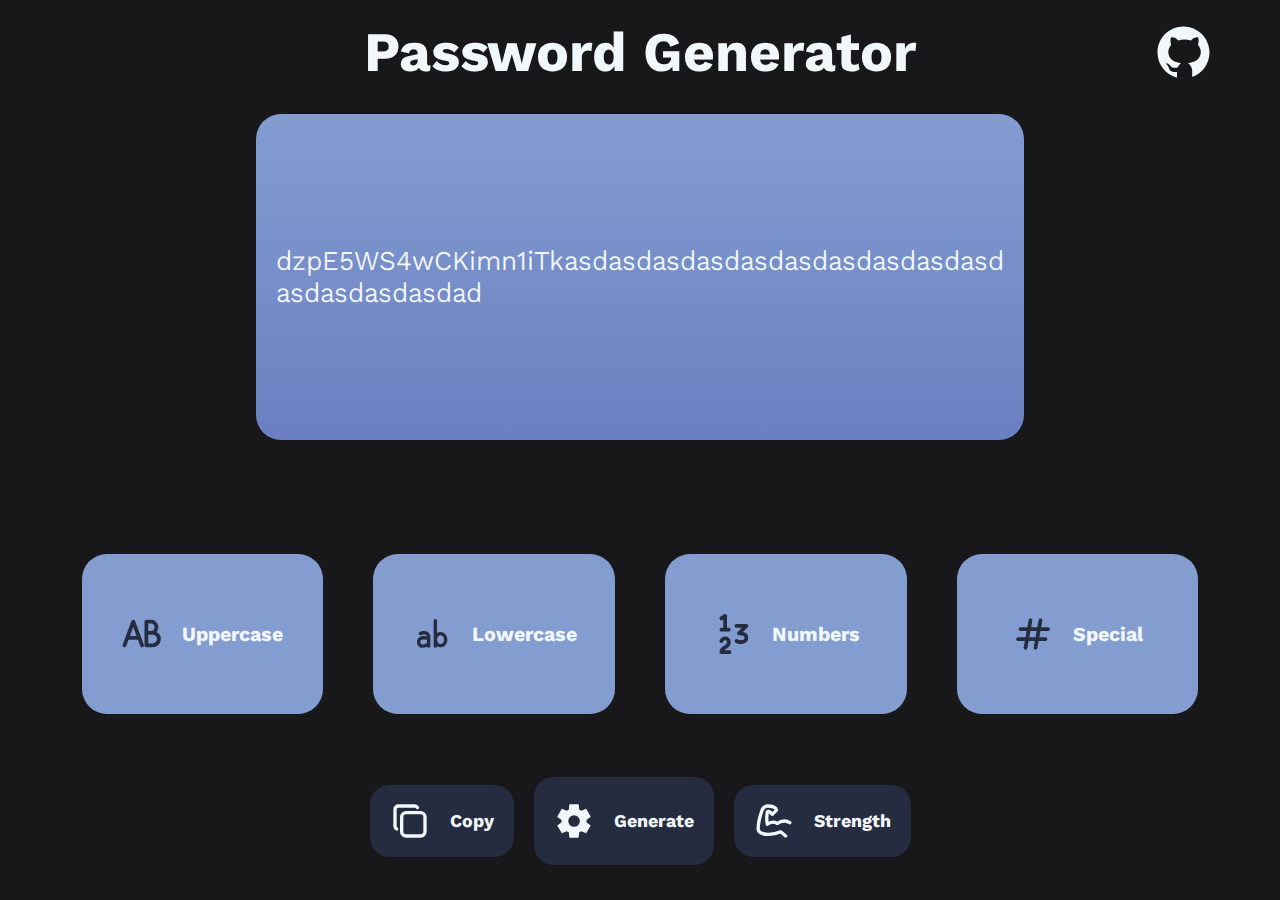
<file: index.html>
<!DOCTYPE html>
<html lang="en">

<head>
    <meta charset="UTF-8">
    <meta name="viewport" content="width=device-width, initial-scale=1.0">
    <title>Password generator</title>
    <link rel="stylesheet" href="./styles/style.css">
    <meta name="description" content="lorem">
</head>

<body>
    <header>
        <h1>Password Generator</h1>
        <a href="https://github.com/BlueWhite0dev" target="_blank"><img src="./img/icons8-github.svg" alt="github"></a>
    </header>
    <main>
        <div class="container">
            <span class="password">dzpE5WS4wCKimn1iTkasdasdasdasdasdasdasdasdasdasdasdasdasdasdad</span>
        </div>
        <div class="slider_container">
            <div class="track">
                <div class="thumb"></div>
            </div>
        </div>

        <div class="options_container">
            <label>
                <input type="checkbox" class="uppercase">
                <svg xmlns="http://www.w3.org/2000/svg" width="40px" height="40px" viewBox="0 0 16 16">
                    <path fill="#262C40"
                        d="M4.5 2.25a.75.75 0 0 1 .704.49l3.5 9.5a.75.75 0 0 1-1.408.52l-.924-2.51H2.628l-.924 2.51a.75.75 0 1 1-1.408-.52l3.5-9.5a.75.75 0 0 1 .704-.49m0 2.92L3.181 8.75H5.82zm5.25-2.92A.75.75 0 0 0 9 3v9.5c0 .414.336.75.75.75h2.5a3.25 3.25 0 0 0 1.57-6.097A3 3 0 0 0 11.5 2.25zm3.25 3a1.5 1.5 0 0 1-1.5 1.5h-1v-3h1a1.5 1.5 0 0 1 1.5 1.5m-.75 6.5H10.5v-3.5h1.75a1.75 1.75 0 1 1 0 3.5" />
                </svg>
                <span>Uppercase</span>
            </label>
            <label>
                <input type="checkbox" class="lowercase">
                <svg xmlns="http://www.w3.org/2000/svg" width="40px" height="40px" viewBox="0 0 24 24">
                    <path fill="#262C40"
                        d="M15 4a1 1 0 1 0-2 0v15.25a1 1 0 0 0 1.996.092A3.76 3.76 0 0 0 17.11 20c2.27 0 4.111-2.07 4.111-4.625c0-2.554-1.84-4.625-4.11-4.625c-.773 0-1.495.24-2.112.656zm2.111 14c-.95 0-2.111-.947-2.111-2.625s1.16-2.625 2.111-2.625s2.111.947 2.111 2.625S18.062 18 17.112 18M11 19.26v-5.5l-.005-.21v-.006c-.042-.961-.375-1.763-.976-2.337c-.6-.572-1.444-.894-2.47-.945l-.29-.01h-.004c-1.158-.022-2.114.186-2.831.69a1 1 0 1 0 1.148 1.637c.326-.229.932-.367 1.878-.32c.585.03.959.172 1.189.396c.175.17.291.41.337.748a7.7 7.7 0 0 0-2.596-.135c-1.033.125-1.88.526-2.47 1.14c-.59.615-.91 1.43-.91 2.352c0 2.1 1.53 3.5 3.5 3.5c.806 0 1.653-.244 2.544-.707a1 1 0 0 0 .956.707h.008l.119-.008h.008A1 1 0 0 0 11 19.26m-6-2.463c0-.42.132-.753.383-1c.256-.252.658-.437 1.237-.508a5.8 5.8 0 0 1 2.257.185l.122.037v1.771l-.137.093c-.965.638-1.753.922-2.362.922c-.466 0-.837-.146-1.09-.393c-.251-.246-.41-.615-.41-1.107" />
                </svg>
                <span>Lowercase</span>
            </label>
            <label>
                <input type="checkbox" class="numbers">
                <svg xmlns="http://www.w3.org/2000/svg" width="40px" height="40px" viewBox="0 0 16 16">
                    <path fill="#262C40"
                        d="M9 4.75A.75.75 0 0 1 9.75 4h4a.75.75 0 0 1 .53 1.28l-1.89 1.892c.312.076.604.18.867.319c.742.391 1.244 1.063 1.244 2.005c0 .653-.231 1.208-.629 1.627c-.386.408-.894.653-1.408.777c-1.01.243-2.225.063-3.124-.527a.751.751 0 0 1 .822-1.254c.534.35 1.32.474 1.951.322c.306-.073.53-.201.67-.349c.129-.136.218-.32.218-.596c0-.308-.123-.509-.444-.678c-.373-.197-.98-.318-1.806-.318a.75.75 0 0 1-.53-1.28l1.72-1.72H9.75A.75.75 0 0 1 9 4.75m-3.587 5.763c-.35-.05-.77.113-.983.572a.75.75 0 1 1-1.36-.632c.508-1.094 1.589-1.565 2.558-1.425c1 .145 1.872.945 1.872 2.222c0 1.433-1.088 2.192-1.79 2.681c-.308.216-.571.397-.772.573H7a.75.75 0 0 1 0 1.5H3.75a.75.75 0 0 1-.75-.75c0-.69.3-1.211.67-1.61c.348-.372.8-.676 1.15-.92c.8-.56 1.18-.904 1.18-1.474c0-.473-.267-.69-.587-.737M5.604.089A.75.75 0 0 1 6 .75v4.77h.711a.75.75 0 0 1 0 1.5H3.759a.75.75 0 0 1 0-1.5H4.5V2.15l-.334.223a.75.75 0 0 1-.832-1.248l1.5-1a.75.75 0 0 1 .77-.037Z" />
                </svg>
                <span>Numbers</span>
            </label>
            <label>
                <input type="checkbox" class="special">
                <svg xmlns="http://www.w3.org/2000/svg" width="40px" height="40px" viewBox="0 0 256 256">
                    <path fill="#262C40"
                        d="M224 84h-43.8l7.61-41.85a12 12 0 0 0-23.62-4.3L155.8 84h-39.6l7.61-41.85a12 12 0 1 0-23.62-4.3L91.8 84H48a12 12 0 0 0 0 24h39.44l-7.27 40H32a12 12 0 0 0 0 24h43.8l-7.61 41.85a12 12 0 0 0 9.66 14A11.4 11.4 0 0 0 80 228a12 12 0 0 0 11.8-9.86l8.4-46.14h39.6l-7.61 41.85a12 12 0 0 0 9.66 14a11.4 11.4 0 0 0 2.16.2a12 12 0 0 0 11.8-9.86L164.2 172H208a12 12 0 0 0 0-24h-39.44l7.27-40H224a12 12 0 0 0 0-24m-79.83 64h-39.61l7.27-40h39.61Z" />
                </svg>
                <span>Special</span>
            </label>
        </div>

        <div class="btn_container">
            <button>
                <svg xmlns="http://www.w3.org/2000/svg" width="40px" height="40px" viewBox="0 0 24 24">
                    <g fill="none" stroke="#f2f7fb" stroke-linecap="round" stroke-linejoin="round" stroke-width="2">
                        <path
                            d="M7 9.667A2.667 2.667 0 0 1 9.667 7h8.666A2.667 2.667 0 0 1 21 9.667v8.666A2.667 2.667 0 0 1 18.333 21H9.667A2.667 2.667 0 0 1 7 18.333z" />
                        <path d="M4.012 16.737A2 2 0 0 1 3 15V5c0-1.1.9-2 2-2h10c.75 0 1.158.385 1.5 1" />
                    </g>
                </svg>Copy</button>
            <button class="main_btn generate">
                <svg xmlns="http://www.w3.org/2000/svg" width="40px" height="40px" viewBox="0 0 24 24">
                    <path fill="#f2f7fb"
                        d="m9.25 22l-.4-3.2q-.325-.125-.612-.3t-.563-.375L4.7 19.375l-2.75-4.75l2.575-1.95Q4.5 12.5 4.5 12.338v-.675q0-.163.025-.338L1.95 9.375l2.75-4.75l2.975 1.25q.275-.2.575-.375t.6-.3l.4-3.2h5.5l.4 3.2q.325.125.613.3t.562.375l2.975-1.25l2.75 4.75l-2.575 1.95q.025.175.025.338v.674q0 .163-.05.338l2.575 1.95l-2.75 4.75l-2.95-1.25q-.275.2-.575.375t-.6.3l-.4 3.2zm2.8-6.5q1.45 0 2.475-1.025T15.55 12t-1.025-2.475T12.05 8.5q-1.475 0-2.488 1.025T8.55 12t1.013 2.475T12.05 15.5" />
                </svg>Generate</button>
            <button>
                <svg xmlns="http://www.w3.org/2000/svg" width="40px" height="40px" viewBox="0 0 48 48">
                    <path fill="none" stroke="#f2f7fb" stroke-linecap="round" stroke-linejoin="round" stroke-width="4"
                        d="M43 26c-2.453-1.008-7-5-15 1c-2.103-1.176-6-4-12 1c-.701-2.856-.841-9.356 0-15c.35-.84 1.794-1.435 6 3l5-5c-.35-2.184-3-5-11-5c-3 0-5.738 2.565-7 7c-1.577 4.535-4 15-4 21c0 1.848 2.5 6 12 6c2 0 7.85.225 15-3l6 5" />
                </svg>Strength</button>
        </div>
    </main>
    <script src="./script.js"></script>
</body>

</html>
</file>
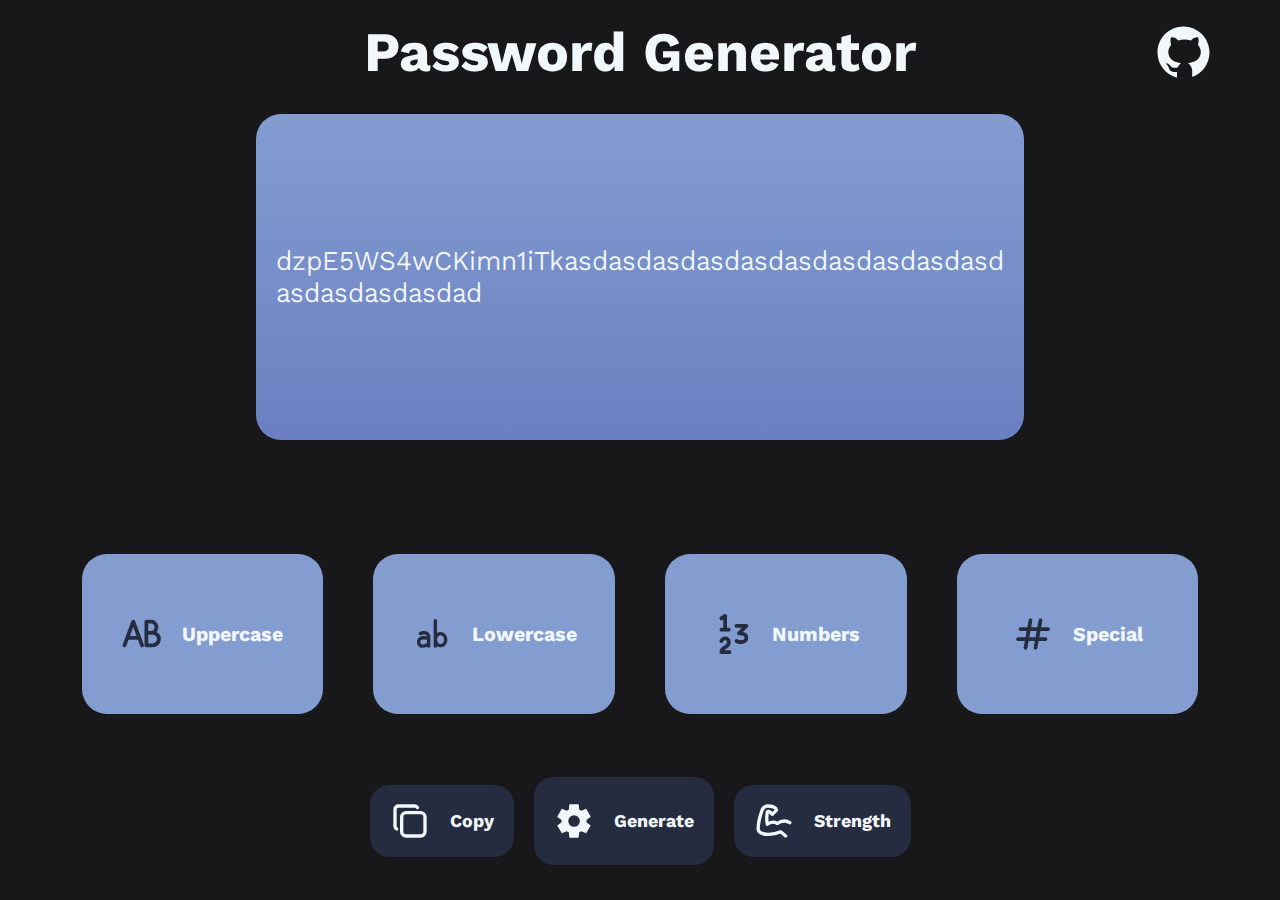
<file: generate.html>
<!DOCTYPE html>
<html lang="en">

<head>
    <meta charset="UTF-8">
    <meta name="viewport" content="width=device-width, initial-scale=1.0">
    <title>Password generator</title>
    <link rel="stylesheet" href="./styles/css/style.css">
    <link rel="stylesheet" href="./styles/css/generate.css">
    <meta name="description" content="lorem">
</head>

<body>
    <header>
        <h1>Password Generator</h1>
        <a href="https://github.com/BlueWhite0dev" target="_blank"><img src="./img/icons8-github.svg" alt="github"></a>
    </header>
    <main>
        <div class="container">
            <span class="password">dzpE5WS4wCKimn1iTkasdasdasdasdasdasdasdasdasdasdasdasdasdasdad</span>
        </div>
        <div class="slider_container">
            <div class="track">
                <div class="thumb"></div>
            </div>
        </div>

        <div class="options_container">
            <label>
                <input type="checkbox" class="uppercase">
                <svg xmlns="http://www.w3.org/2000/svg" width="40px" height="40px" viewBox="0 0 16 16">
                    <path fill="#262C40"
                        d="M4.5 2.25a.75.75 0 0 1 .704.49l3.5 9.5a.75.75 0 0 1-1.408.52l-.924-2.51H2.628l-.924 2.51a.75.75 0 1 1-1.408-.52l3.5-9.5a.75.75 0 0 1 .704-.49m0 2.92L3.181 8.75H5.82zm5.25-2.92A.75.75 0 0 0 9 3v9.5c0 .414.336.75.75.75h2.5a3.25 3.25 0 0 0 1.57-6.097A3 3 0 0 0 11.5 2.25zm3.25 3a1.5 1.5 0 0 1-1.5 1.5h-1v-3h1a1.5 1.5 0 0 1 1.5 1.5m-.75 6.5H10.5v-3.5h1.75a1.75 1.75 0 1 1 0 3.5" />
                </svg>
                <span>Uppercase</span>
            </label>
            <label>
                <input type="checkbox" class="lowercase">
                <svg xmlns="http://www.w3.org/2000/svg" width="40px" height="40px" viewBox="0 0 24 24">
                    <path fill="#262C40"
                        d="M15 4a1 1 0 1 0-2 0v15.25a1 1 0 0 0 1.996.092A3.76 3.76 0 0 0 17.11 20c2.27 0 4.111-2.07 4.111-4.625c0-2.554-1.84-4.625-4.11-4.625c-.773 0-1.495.24-2.112.656zm2.111 14c-.95 0-2.111-.947-2.111-2.625s1.16-2.625 2.111-2.625s2.111.947 2.111 2.625S18.062 18 17.112 18M11 19.26v-5.5l-.005-.21v-.006c-.042-.961-.375-1.763-.976-2.337c-.6-.572-1.444-.894-2.47-.945l-.29-.01h-.004c-1.158-.022-2.114.186-2.831.69a1 1 0 1 0 1.148 1.637c.326-.229.932-.367 1.878-.32c.585.03.959.172 1.189.396c.175.17.291.41.337.748a7.7 7.7 0 0 0-2.596-.135c-1.033.125-1.88.526-2.47 1.14c-.59.615-.91 1.43-.91 2.352c0 2.1 1.53 3.5 3.5 3.5c.806 0 1.653-.244 2.544-.707a1 1 0 0 0 .956.707h.008l.119-.008h.008A1 1 0 0 0 11 19.26m-6-2.463c0-.42.132-.753.383-1c.256-.252.658-.437 1.237-.508a5.8 5.8 0 0 1 2.257.185l.122.037v1.771l-.137.093c-.965.638-1.753.922-2.362.922c-.466 0-.837-.146-1.09-.393c-.251-.246-.41-.615-.41-1.107" />
                </svg>
                <span>Lowercase</span>
            </label>
            <label>
                <input type="checkbox" class="numbers">
                <svg xmlns="http://www.w3.org/2000/svg" width="40px" height="40px" viewBox="0 0 16 16">
                    <path fill="#262C40"
                        d="M9 4.75A.75.75 0 0 1 9.75 4h4a.75.75 0 0 1 .53 1.28l-1.89 1.892c.312.076.604.18.867.319c.742.391 1.244 1.063 1.244 2.005c0 .653-.231 1.208-.629 1.627c-.386.408-.894.653-1.408.777c-1.01.243-2.225.063-3.124-.527a.751.751 0 0 1 .822-1.254c.534.35 1.32.474 1.951.322c.306-.073.53-.201.67-.349c.129-.136.218-.32.218-.596c0-.308-.123-.509-.444-.678c-.373-.197-.98-.318-1.806-.318a.75.75 0 0 1-.53-1.28l1.72-1.72H9.75A.75.75 0 0 1 9 4.75m-3.587 5.763c-.35-.05-.77.113-.983.572a.75.75 0 1 1-1.36-.632c.508-1.094 1.589-1.565 2.558-1.425c1 .145 1.872.945 1.872 2.222c0 1.433-1.088 2.192-1.79 2.681c-.308.216-.571.397-.772.573H7a.75.75 0 0 1 0 1.5H3.75a.75.75 0 0 1-.75-.75c0-.69.3-1.211.67-1.61c.348-.372.8-.676 1.15-.92c.8-.56 1.18-.904 1.18-1.474c0-.473-.267-.69-.587-.737M5.604.089A.75.75 0 0 1 6 .75v4.77h.711a.75.75 0 0 1 0 1.5H3.759a.75.75 0 0 1 0-1.5H4.5V2.15l-.334.223a.75.75 0 0 1-.832-1.248l1.5-1a.75.75 0 0 1 .77-.037Z" />
                </svg>
                <span>Numbers</span>
            </label>
            <label>
                <input type="checkbox" class="special">
                <svg xmlns="http://www.w3.org/2000/svg" width="40px" height="40px" viewBox="0 0 256 256">
                    <path fill="#262C40"
                        d="M224 84h-43.8l7.61-41.85a12 12 0 0 0-23.62-4.3L155.8 84h-39.6l7.61-41.85a12 12 0 1 0-23.62-4.3L91.8 84H48a12 12 0 0 0 0 24h39.44l-7.27 40H32a12 12 0 0 0 0 24h43.8l-7.61 41.85a12 12 0 0 0 9.66 14A11.4 11.4 0 0 0 80 228a12 12 0 0 0 11.8-9.86l8.4-46.14h39.6l-7.61 41.85a12 12 0 0 0 9.66 14a11.4 11.4 0 0 0 2.16.2a12 12 0 0 0 11.8-9.86L164.2 172H208a12 12 0 0 0 0-24h-39.44l7.27-40H224a12 12 0 0 0 0-24m-79.83 64h-39.61l7.27-40h39.61Z" />
                </svg>
                <span>Special</span>
            </label>
        </div>

        <div class="btn_container">
            <button>
                <svg xmlns="http://www.w3.org/2000/svg" width="40px" height="40px" viewBox="0 0 24 24">
                    <g fill="none" stroke="#f2f7fb" stroke-linecap="round" stroke-linejoin="round" stroke-width="2">
                        <path
                            d="M7 9.667A2.667 2.667 0 0 1 9.667 7h8.666A2.667 2.667 0 0 1 21 9.667v8.666A2.667 2.667 0 0 1 18.333 21H9.667A2.667 2.667 0 0 1 7 18.333z" />
                        <path d="M4.012 16.737A2 2 0 0 1 3 15V5c0-1.1.9-2 2-2h10c.75 0 1.158.385 1.5 1" />
                    </g>
                </svg>Copy</button>
            <button class="main_btn generate">
                <svg xmlns="http://www.w3.org/2000/svg" width="40px" height="40px" viewBox="0 0 24 24">
                    <path fill="#f2f7fb"
                        d="m9.25 22l-.4-3.2q-.325-.125-.612-.3t-.563-.375L4.7 19.375l-2.75-4.75l2.575-1.95Q4.5 12.5 4.5 12.338v-.675q0-.163.025-.338L1.95 9.375l2.75-4.75l2.975 1.25q.275-.2.575-.375t.6-.3l.4-3.2h5.5l.4 3.2q.325.125.613.3t.562.375l2.975-1.25l2.75 4.75l-2.575 1.95q.025.175.025.338v.674q0 .163-.05.338l2.575 1.95l-2.75 4.75l-2.95-1.25q-.275.2-.575.375t-.6.3l-.4 3.2zm2.8-6.5q1.45 0 2.475-1.025T15.55 12t-1.025-2.475T12.05 8.5q-1.475 0-2.488 1.025T8.55 12t1.013 2.475T12.05 15.5" />
                </svg>Generate</button>
            <button>
                <svg xmlns="http://www.w3.org/2000/svg" width="40px" height="40px" viewBox="0 0 48 48">
                    <path fill="none" stroke="#f2f7fb" stroke-linecap="round" stroke-linejoin="round" stroke-width="4"
                        d="M43 26c-2.453-1.008-7-5-15 1c-2.103-1.176-6-4-12 1c-.701-2.856-.841-9.356 0-15c.35-.84 1.794-1.435 6 3l5-5c-.35-2.184-3-5-11-5c-3 0-5.738 2.565-7 7c-1.577 4.535-4 15-4 21c0 1.848 2.5 6 12 6c2 0 7.85.225 15-3l6 5" />
                </svg>Strength</button>
        </div>
    </main>
    <script src="./script.js"></script>
</body>

</html>
</file>
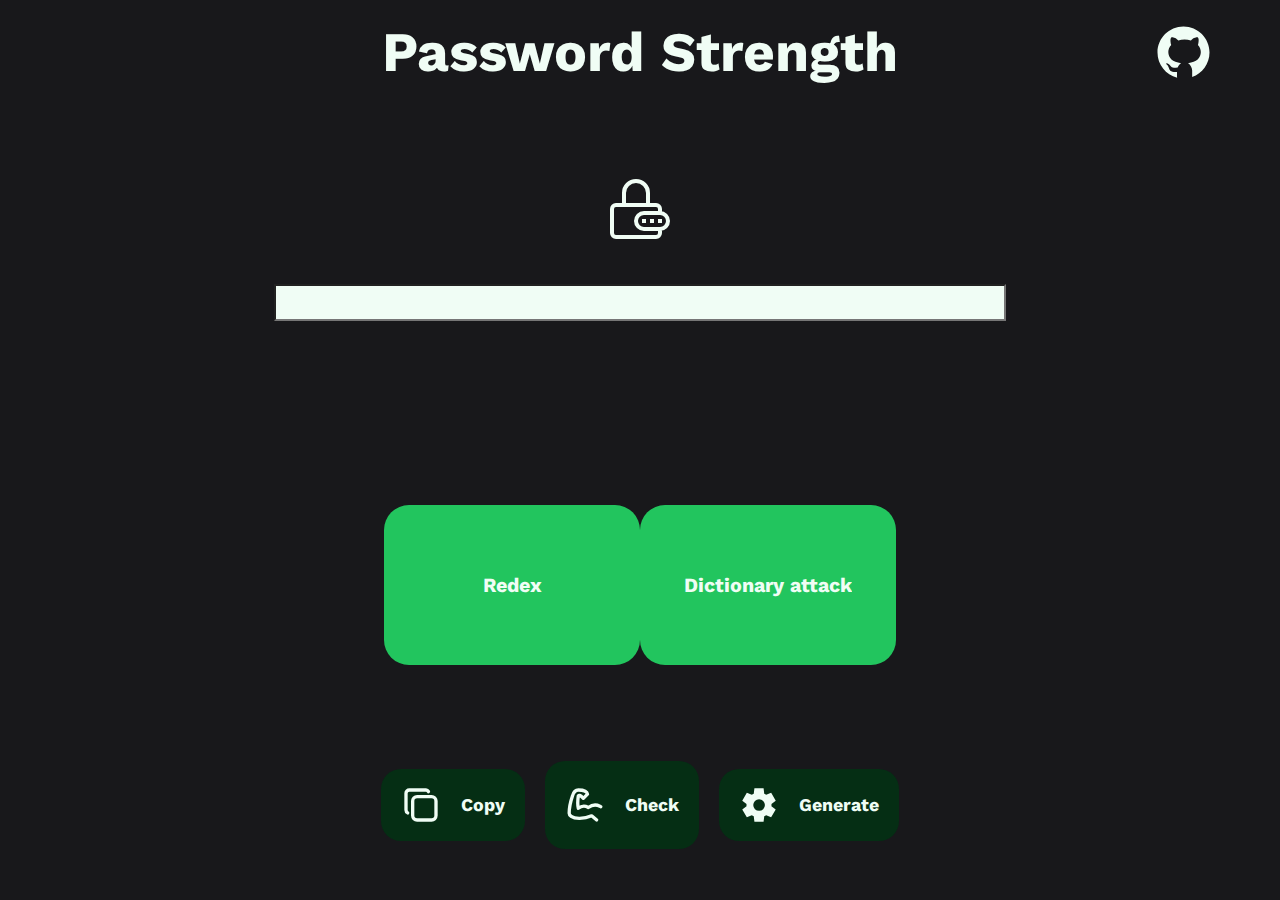
<file: strength.html>
<!DOCTYPE html>
<html lang="en">

<head>
    <meta charset="UTF-8">
    <meta name="viewport" content="width=device-width, initial-scale=1.0">
    <title>Password strength</title>
    <link rel="stylesheet" href="./styles/css/style.css">
    <link rel="stylesheet" href="./styles/css/strength.css">
    <meta name="description" content="lorem">
</head>

<body>
    <header>
        <h1>Password Strength</h1>
        <a href="https://github.com/BlueWhite0dev" target="_blank"><img src="./img/icons8-github(2).svg"
                alt="github"></a>
    </header>
    <main>
        <label class="container">
            <img src="./img/icon-password.svg" alt="password">
            <input type="text">
            <span></span>
        </label>

        <div class="options_container">
            <label>
                <input type="checkbox" class="redex">
                <span>Redex</span>
            </label>
            <label>
                <input type="checkbox" class="dictionary">
                <span>Dictionary attack</span>
            </label>
        </div>

        <div class="btn_container">
            <button>
                <svg xmlns="http://www.w3.org/2000/svg" width="40px" height="40px" viewBox="0 0 24 24">
                    <g fill="none" stroke="#F0FDF5" stroke-linecap="round" stroke-linejoin="round" stroke-width="2">
                        <path
                            d="M7 9.667A2.667 2.667 0 0 1 9.667 7h8.666A2.667 2.667 0 0 1 21 9.667v8.666A2.667 2.667 0 0 1 18.333 21H9.667A2.667 2.667 0 0 1 7 18.333z" />
                        <path d="M4.012 16.737A2 2 0 0 1 3 15V5c0-1.1.9-2 2-2h10c.75 0 1.158.385 1.5 1" />
                    </g>
                </svg>Copy</button>
            <button class="main_btn">
                <svg xmlns="http://www.w3.org/2000/svg" width="40px" height="40px" viewBox="0 0 48 48">
                    <path fill="none" stroke="#F0FDF5" stroke-linecap="round" stroke-linejoin="round" stroke-width="4"
                        d="M43 26c-2.453-1.008-7-5-15 1c-2.103-1.176-6-4-12 1c-.701-2.856-.841-9.356 0-15c.35-.84 1.794-1.435 6 3l5-5c-.35-2.184-3-5-11-5c-3 0-5.738 2.565-7 7c-1.577 4.535-4 15-4 21c0 1.848 2.5 6 12 6c2 0 7.85.225 15-3l6 5" />
                </svg>Check</button>
            <button class="generate">
                <svg xmlns="http://www.w3.org/2000/svg" width="40px" height="40px" viewBox="0 0 24 24">
                    <path fill="#F0FDF5"
                        d="m9.25 22l-.4-3.2q-.325-.125-.612-.3t-.563-.375L4.7 19.375l-2.75-4.75l2.575-1.95Q4.5 12.5 4.5 12.338v-.675q0-.163.025-.338L1.95 9.375l2.75-4.75l2.975 1.25q.275-.2.575-.375t.6-.3l.4-3.2h5.5l.4 3.2q.325.125.613.3t.562.375l2.975-1.25l2.75 4.75l-2.575 1.95q.025.175.025.338v.674q0 .163-.05.338l2.575 1.95l-2.75 4.75l-2.95-1.25q-.275.2-.575.375t-.6.3l-.4 3.2zm2.8-6.5q1.45 0 2.475-1.025T15.55 12t-1.025-2.475T12.05 8.5q-1.475 0-2.488 1.025T8.55 12t1.013 2.475T12.05 15.5" />
                </svg>Generate</button>
        </div>
    </main>
    <script src="./script.js"></script>
</body>

</html>
</file>
<file: styles/style.css>
@font-face {
  font-family: Kantumruy_bold;
  src: url(../fonts/static/KantumruyPro-Bold.ttf);
}
@font-face {
  font-family: Kantumruy_regular;
  src: url(../fonts/static/KantumruyPro-Regular.ttf);
}
* {
  margin: 0;
  padding: 0;
  color: #f2f7fb;
}

body {
  background: #18181b;
  width: 100vw;
  height: 100svh;
  display: flex;
  flex-direction: column;
  align-items: center;
}

header {
  padding-top: 20px;
  width: 90%;
  height: -moz-max-content;
  height: max-content;
  display: grid;
  align-items: center;
  grid-template-rows: 1fr;
  grid-template-columns: 1fr 2fr 1fr;
}
header a {
  justify-self: end;
  height: 100%;
  grid-column: 3;
}
header img {
  height: 100%;
}

main {
  display: flex;
  flex-direction: column;
  align-items: center;
  justify-content: space-around;
  height: calc(100% - 20px);
  width: 100%;
}

h1 {
  font-size: clamp(1.125rem, 0.2619rem + 4.0146vw, 3.875rem);
  font-family: "Kantumruy_bold";
  text-align: center;
  text-wrap: nowrap;
  grid-column: 2;
}

.container {
  width: calc(60% - 40px);
  max-width: 800px;
  min-width: 250px;
  padding: 20px;
  height: calc(40% - 40px);
  background: linear-gradient(#839dd1, #6a7fc1);
  border-radius: 25px;
  display: flex;
  align-items: center;
  justify-content: center;
}
.container span {
  overflow-wrap: anywhere;
  font-size: clamp(1.25rem, 1.0863rem + 0.7614vw, 2rem);
  font-family: "Kantumruy_regular";
}

.options_container {
  display: grid;
  grid-template-rows: 1fr;
  grid-template-columns: repeat(4, 1fr);
  justify-items: center;
  align-items: center;
  width: 90%;
  gap: 15px;
  height: -moz-max-content;
  height: max-content;
}

label {
  cursor: pointer;
  background: #839dd1;
  width: 80%;
  max-width: 240px;
  gap: 20px;
  min-width: -moz-max-content;
  min-width: max-content;
  padding: 0 10px;
  height: 160px;
  display: flex;
  align-items: center;
  justify-content: center;
  border-radius: 25px;
}
label:hover:not(.disabled) {
  background: #6a7fc1;
}
label:hover:not(.disabled) span {
  color: #f2f7fb;
}
label:hover:not(.disabled) path {
  fill: #262c40;
}
label:active {
  background: #6374ae;
}
label input[type="checkbox"] {
  opacity: 0;
  width: 0;
  height: 0;
  position: absolute;
}
label span {
  font-family: "Kantumruy_bold";
  font-size: clamp(0.875rem, 0.7386rem + 0.6345vw, 1.5rem);
  position: relative;
  display: inline-block;
  overflow: hidden;
}

.disabled {
  background: #262c40;
}
.disabled span {
  color: #6374ae;
}
.disabled path {
  fill: #e7f0f8;
}

.btn_container {
  width: 40%;
  min-width: -moz-max-content;
  min-width: max-content;
  height: 100px;
  display: flex;
  align-items: center;
  justify-content: space-between;
  gap: 20px;
}
.btn_container button {
  cursor: pointer;
  border: none;
  border-radius: 20px;
  padding: 16px 20px;
  background-color: #262c40;
  display: flex;
  align-items: center;
  justify-content: space-between;
  gap: 20px;
  font-family: "Kantumruy_bold";
  font-size: 18px;
}
.btn_container button:hover {
  background-color: #6a7fc1;
  color: #262c40;
}
.btn_container button:active {
  background-color: #6374ae;
}
.btn_container button:not(.generate):hover path {
  stroke: #262c40;
}
.btn_container .generate:hover path {
  fill: #262c40;
}
.btn_container .main_btn {
  padding: 24px 20px;
}

@media (max-width: 1024px) {
  .options_container {
    grid-template-rows: repeat(2, 1fr);
    grid-template-columns: repeat(2, 1fr);
    width: 100%;
  }
  .btn_container {
    gap: 5px;
  }
  .btn_container button {
    padding: 18px;
    gap: 5px;
  }
  .btn_container button svg {
    display: none;
  }
  .btn_container .main_btn {
    padding: 23px;
  }
} /*# sourceMappingURL=style.css.map */
</file>
<file: styles/css/style.css>
@font-face {
  font-family: Kantumruy_bold;
  src: url(../../fonts/static/KantumruyPro-Bold.ttf);
}
@font-face {
  font-family: Kantumruy_regular;
  src: url(../../fonts/static/KantumruyPro-Regular.ttf);
}
* {
  margin: 0;
  padding: 0;
}

body {
  background: #18181b;
  width: 100vw;
  height: 100svh;
  display: flex;
  flex-direction: column;
  align-items: center;
}

header {
  padding-top: 20px;
  width: 90%;
  height: -moz-max-content;
  height: max-content;
  display: grid;
  align-items: center;
  grid-template-rows: 1fr;
  grid-template-columns: 1fr 2fr 1fr;
}
header a {
  justify-self: end;
  height: 100%;
  grid-column: 3;
}
header img {
  height: 100%;
}

main {
  display: flex;
  flex-direction: column;
  align-items: center;
  justify-content: space-around;
  height: calc(100% - 20px);
  width: 100%;
}

h1 {
  font-size: clamp(1.125rem, 0.2619rem + 4.0146vw, 3.875rem);
  font-family: "Kantumruy_bold";
  text-align: center;
  text-wrap: nowrap;
  grid-column: 2;
}

.options_container label {
  cursor: pointer;
  width: 80%;
  max-width: 240px;
  gap: 20px;
  min-width: -moz-max-content;
  min-width: max-content;
  padding: 0 10px;
  height: 160px;
  display: flex;
  align-items: center;
  justify-content: center;
  border-radius: 25px;
}
.options_container label input[type=checkbox] {
  opacity: 0;
  width: 0;
  height: 0;
  position: absolute;
}
.options_container label span {
  font-family: "Kantumruy_bold";
  font-size: clamp(0.875rem, 0.7386rem + 0.6345vw, 1.5rem);
  position: relative;
  display: inline-block;
  overflow: hidden;
}

.btn_container {
  width: 40%;
  min-width: -moz-max-content;
  min-width: max-content;
  height: 100px;
  display: flex;
  align-items: center;
  justify-content: space-between;
  gap: 20px;
}
.btn_container button {
  cursor: pointer;
  border: none;
  border-radius: 20px;
  padding: 16px 20px;
  display: flex;
  align-items: center;
  justify-content: space-between;
  gap: 20px;
  font-family: "Kantumruy_bold";
  font-size: 18px;
}
.btn_container .main_btn {
  padding: 24px 20px;
}

@media (max-width: 1024px) {
  .btn_container {
    gap: 5px;
  }
  .btn_container button {
    padding: 18px;
    gap: 5px;
  }
  .btn_container button svg {
    display: none;
  }
  .btn_container .main_btn {
    padding: 23px;
  }
}/*# sourceMappingURL=style.css.map */
</file>
<file: styles/css/generate.css>
@font-face {
  font-family: Kantumruy_bold;
  src: url(../../fonts/static/KantumruyPro-Bold.ttf);
}
@font-face {
  font-family: Kantumruy_regular;
  src: url(../../fonts/static/KantumruyPro-Regular.ttf);
}
* {
  color: #f2f7fb;
}

.container {
  width: calc(60% - 40px);
  max-width: 800px;
  min-width: 250px;
  padding: 20px;
  height: calc(40% - 40px);
  background: linear-gradient(#839dd1, #6a7fc1);
  border-radius: 25px;
  display: flex;
  align-items: center;
  justify-content: center;
}
.container span {
  overflow-wrap: anywhere;
  font-size: clamp(1.25rem, 1.0863rem + 0.7614vw, 2rem);
  font-family: "Kantumruy_regular";
}

.options_container {
  display: grid;
  grid-template-rows: 1fr;
  grid-template-columns: repeat(4, 1fr);
  justify-items: center;
  align-items: center;
  width: 90%;
  gap: 15px;
  height: -moz-max-content;
  height: max-content;
}

label {
  cursor: pointer;
  background: #839dd1;
}
label:hover:not(.disabled) {
  background: #6a7fc1;
}
label:hover:not(.disabled) span {
  color: #f2f7fb;
}
label:hover:not(.disabled) path {
  fill: #262c40;
}
label:active {
  background: #6374ae;
}

.disabled {
  background: #262c40;
}
.disabled span {
  color: #6374ae;
}
.disabled path {
  fill: #e7f0f8;
}

.btn_container button {
  background-color: #262c40;
}
.btn_container button:hover {
  background-color: #6a7fc1;
  color: #262c40;
}
.btn_container button:active {
  background-color: #6374ae;
}
.btn_container button:not(.generate):hover path {
  stroke: #262c40;
}
.btn_container .generate:hover path {
  fill: #262c40;
}

@media (max-width: 1024px) {
  .options_container {
    grid-template-rows: repeat(2, 1fr);
    grid-template-columns: repeat(2, 1fr);
    width: 100%;
  }
}/*# sourceMappingURL=generate.css.map */
</file>
<file: styles/css/strength.css>
@font-face {
  font-family: Kantumruy_bold;
  src: url(../../fonts/static/KantumruyPro-Bold.ttf);
}
@font-face {
  font-family: Kantumruy_regular;
  src: url(../../fonts/static/KantumruyPro-Regular.ttf);
}
* {
  color: #f0fdf5;
}

.btn_container button {
  background-color: #052e14;
}
.btn_container button:hover {
  background-color: #16a34a;
  color: #052e14;
}
.btn_container button:active {
  background-color: #15803c;
}
.btn_container button:not(.generate):hover path {
  stroke: #052e14;
}
.btn_container .generate:hover path {
  fill: #052e14;
}

.container {
  width: calc(60% - 40px);
  max-width: 800px;
  min-width: 250px;
  height: calc(40% - 40px);
  display: flex;
  flex-direction: column;
  align-items: center;
  justify-content: center;
  gap: 45px;
}
.container input {
  background-color: #f0fdf5;
  width: 100%;
  color: #15803c;
  font-size: clamp(1.25rem, 1.056rem + 0.9025vw, 2.5rem);
}
.container span {
  font-size: clamp(1.25rem, 1.0863rem + 0.7614vw, 2rem);
  font-family: "Kantumruy_bold";
  color: #dc2626;
}

.options_container {
  width: 40%;
  display: flex;
  align-items: center;
  justify-content: space-around;
}
.options_container label {
  cursor: pointer;
  background: #22c55e;
}
.options_container label:hover:not(.disabled) {
  background: #16a34a;
}
.options_container label:hover:not(.disabled) span {
  color: #f0fdf5;
}
.options_container label:hover:not(.disabled) path {
  fill: #052e14;
}
.options_container label:active {
  background: #15803c;
}
.options_container .disabled {
  background: #052e14;
}
.options_container .disabled span {
  color: #15803c;
}

@media (max-width: 1024px) {
  .options_container {
    gap: 10px;
    width: 100%;
  }
}/*# sourceMappingURL=strength.css.map */
</file>
